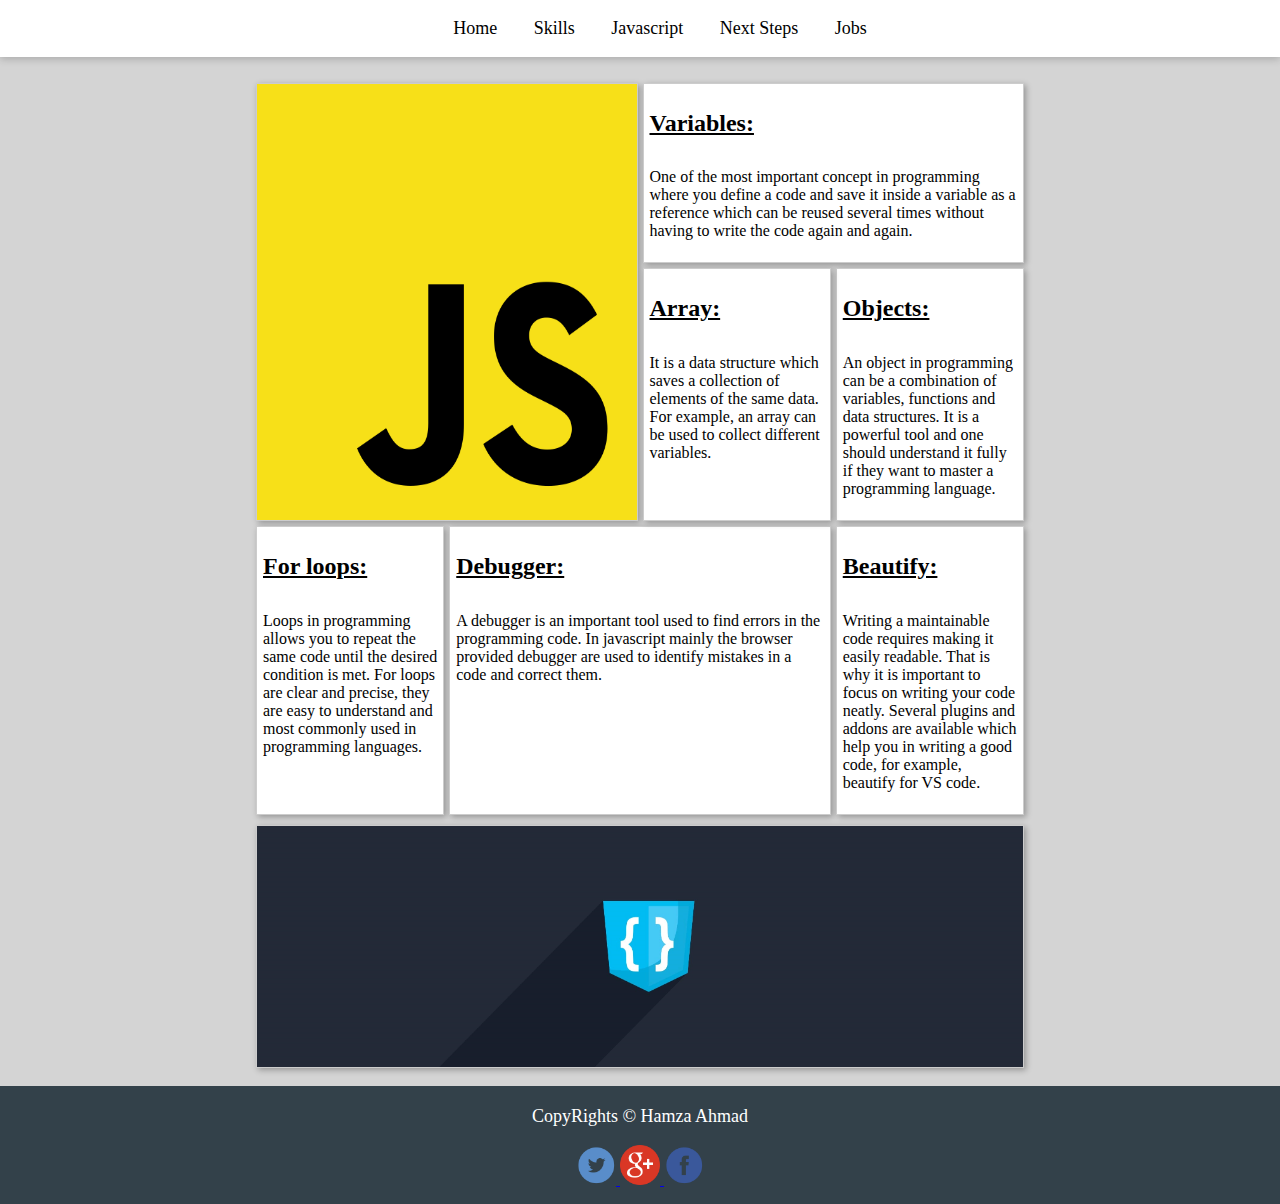
<file: javascript.html>
<!doctype html>
<html lang="en">

<head>
    <meta charset="utf-8">
    <meta name="viewport" content="width=device-width, initial-scale=1, shrink-to-fit=no">
    <link rel="stylesheet" type="text/css" href="style.css">
    <title>ODS Project Website - Hamza Ahmad</title>
</head>

<body>
    <header>
        <nav>
            <ul>
                <li>
                    <a href="./index.html">Home</a>
                </li>
                <li>
                    <a href="skills.html">Skills</a>
                </li>
                <li>
                    <a href="javascript.html">Javascript</a>
                </li>
                <li>
                    <a href="next.html">Next Steps</a>
                </li>
                <li>
                    <a href="jobs.html">Jobs</a>
                </li>
            </ul>
        </nav>
    </header>

    <main>
        <section>
            <div class="grid-javascript">

                <div class="gridbox one">
                    <img src="./img/js.png">
                </div>

                <div class="gridbox two">
                    <h2 class="title-javascript">Variables:</h2>

                    <p>One of the most important concept in programming where you define a code and save it inside a
                        variable
                        as a reference which can be reused several times without having to write the code again and
                        again.
                    </p>
                </div>

                <div class="gridbox three">
                    <h2 class="title-javascript">Objects:</h2>

                    <p>An object in programming can be a combination of variables, functions and data structures. It is
                        a powerful
                        tool and one should understand it fully if they want to master a programming language.
                    </p>
                </div>

                <div class="gridbox four">
                    <h2 class="title-javascript">For loops:</h2>

                    <p>Loops in programming allows you to repeat the same code until the desired condition is met. For
                        loops
                        are clear and precise, they are easy to understand and most commonly used in programming
                        languages.
                    </p>
                </div>

                <div class="gridbox five">
                    <h2 class="title-javascript">Debugger:</h2>

                    <p>A debugger is an important tool used to find errors in the programming code. In javascript mainly
                        the
                        browser provided debugger are used to identify mistakes in a code and correct them.
                    </p>
                </div>

                <div class="gridbox six">
                    <h2 class="title-javascript">Beautify:</h2>

                    <p>Writing a maintainable code requires making it easily readable. That is why it is important to
                        focus on writing your code neatly. Several plugins and addons are available which help you in
                        writing a good code, for example, beautify for VS code.

                    </p>
                </div>

                <div class="gridbox eight">
                    <h2 class="title-javascript">Array:</h2>

                    <p>It is a data structure which saves a collection of elements of the same data. For example, an
                        array can
                        be used to collect different variables.
                    </p>
                </div>

                <div class="gridbox seven">
                    <img src="./img/code.jpg">
                </div>

            </div>

        </section>

    </main>

    <footer>

        <p>CopyRights © Hamza Ahmad</p>

        <div class="social">
            <a href="#">
                <img src="./img/twitter.png">
            </a>
            <a href="#">
                <img src="./img/googleplus.png">
            </a>
            <a href="#">
                <img src="./img/facebook.png">
            </a>
        </div>

    </footer>

</body>

</html>
</file>
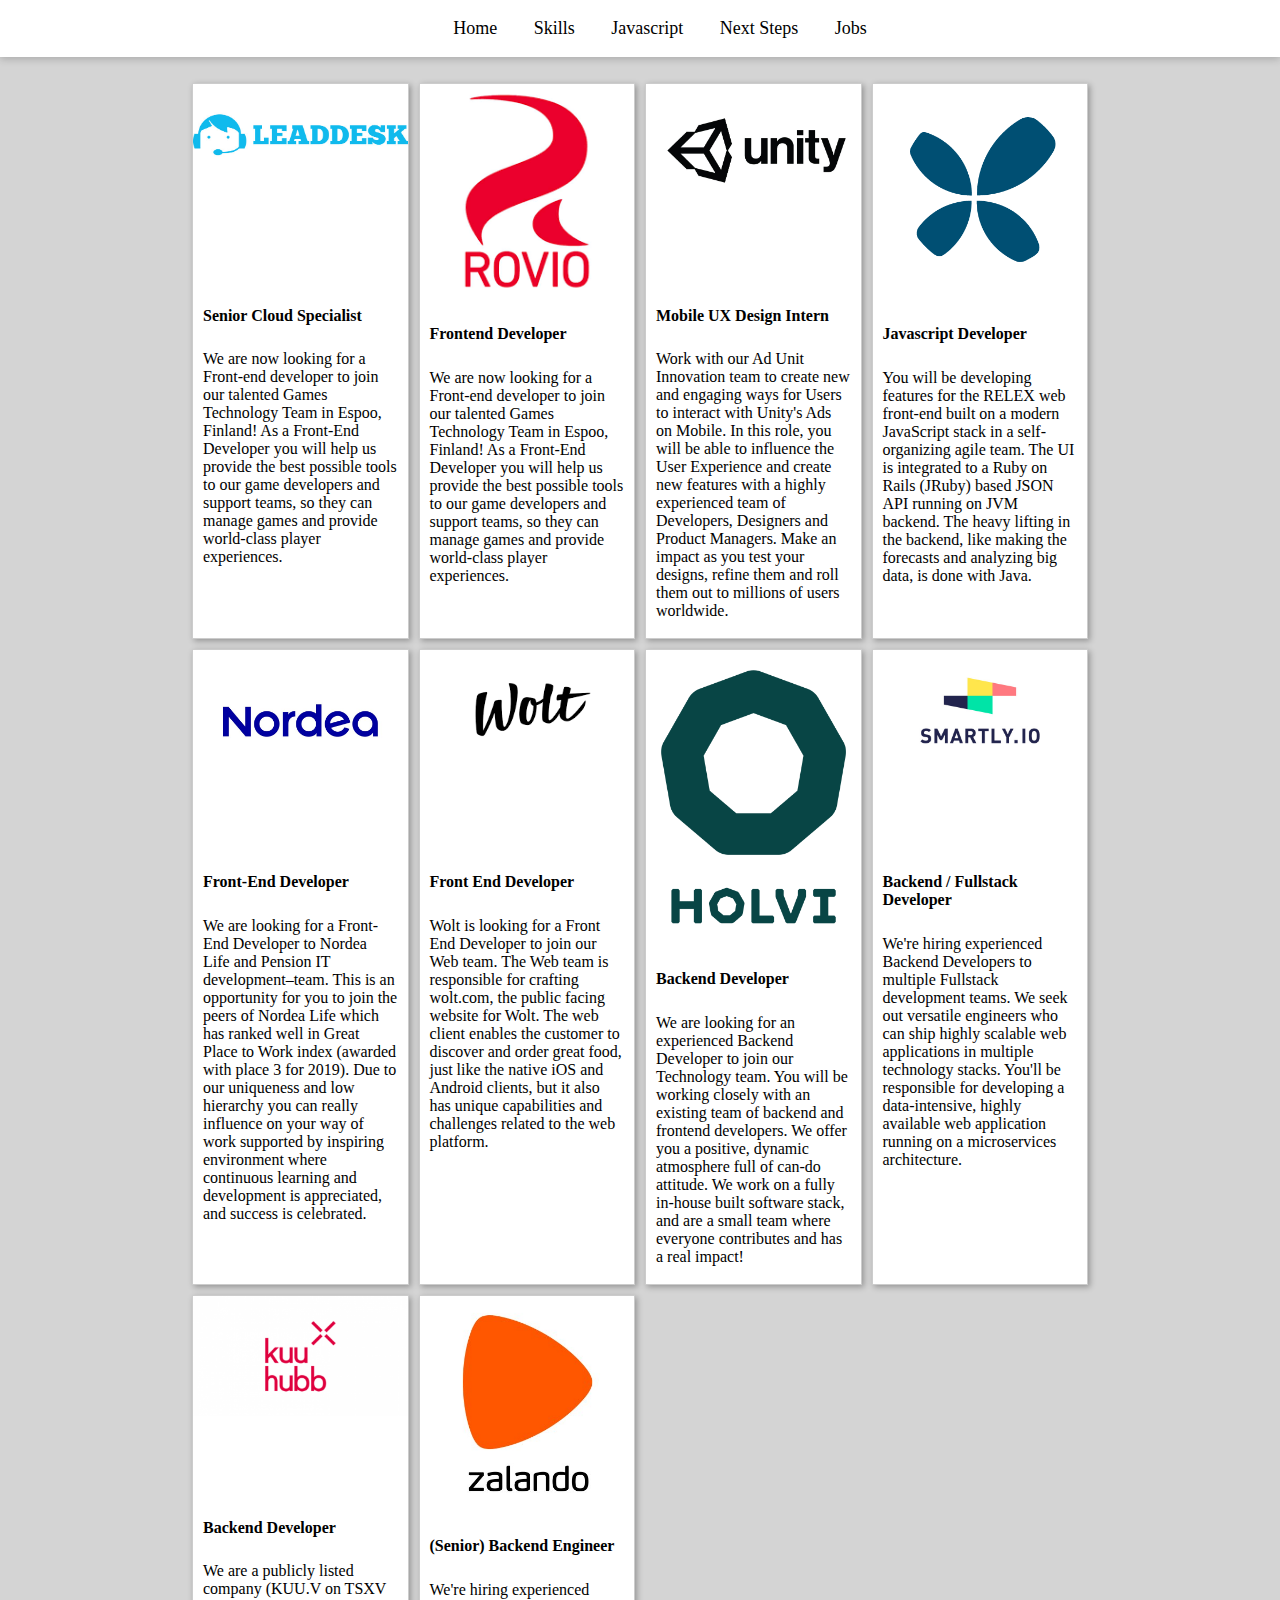
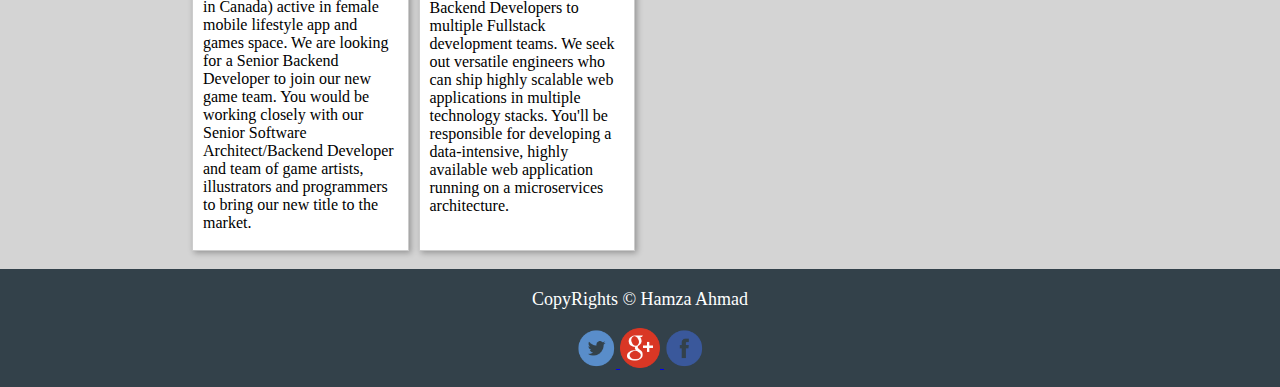
<file: jobs.html>
<!doctype html>
<html lang="en">

<head>
    <meta charset="utf-8">
    <meta name="viewport" content="width=device-width, initial-scale=1, shrink-to-fit=no">
    <link rel="stylesheet" type="text/css" href="style.css">
    <title>Jobs</title>
</head>

<body>
    <header>
        <nav>
            <ul>
                <li>
                    <a href="./index.html">Home</a>
                </li>
                <li>
                    <a href="skills.html">Skills</a>
                </li>
                <li>
                    <a href="javascript.html">Javascript</a>
                </li>
                <li>
                    <a href="next.html">Next Steps</a>
                </li>
                <li>
                    <a href="jobs.html">Jobs</a>
                </li>
            </ul>
        </nav>
    </header>
    
    <main>
        <section>
            <div class="grid-box">
                <div class="job-card">
                    <div class="img-container">
                        <img src="./img/leaddesk.jpg">
                    </div>
                    <h4> Senior Cloud Specialist</h4>
                    <p> We are now looking for a Front-end developer to join our talented Games Technology Team in
                        Espoo,
                        Finland! As a Front-End Developer you will help us provide the best possible tools to our game
                        developers and support teams, so they can manage games and provide world-class player
                        experiences.
                    </p>
                </div>

                <div class="job-card">
                    <div class="img-container">
                        <img src="./img/rovio.png">
                    </div>
                    <h4> Frontend Developer</h4>
                    <p> We are now looking for a Front-end developer to join our talented Games Technology Team in
                        Espoo,
                        Finland! As a Front-End Developer you will help us provide the best possible tools to our game
                        developers and support teams, so they can manage games and provide world-class player
                        experiences.
                    </p>
                </div>

                <div class="job-card">
                    <div class="img-container">
                        <img src="./img/unity.png">
                    </div>
                    <h4>Mobile UX Design Intern</h4>
                    <p> Work with our Ad Unit Innovation team to create new and engaging ways for Users to interact with
                        Unity's Ads on Mobile. In this role, you will be able to influence the User Experience and
                        create
                        new features with a highly experienced team of Developers, Designers and Product Managers. Make
                        an impact as you test your designs, refine them and roll them out to millions of users
                        worldwide.
                    </p>
                </div>

                <div class="job-card">
                    <div class="img-container">
                        <img src="./img/relex.png">
                    </div>
                    <h4> Javascript Developer</h4>
                    <p>You will be developing features for the RELEX web front-end built on a modern JavaScript stack in
                        a self-organizing agile team. The UI is integrated to a Ruby on Rails (JRuby) based JSON API
                        running on JVM backend. The heavy lifting in the backend, like making the forecasts and
                        analyzing
                        big data, is done with Java.
                    </p>
                </div>

                <div class="job-card">
                    <div class="img-container">
                        <img src="./img/nordea.png">
                    </div>
                    <h4> Front-End Developer</h4>
                    <p> We are looking for a Front-End Developer to Nordea Life and Pension IT development–team. This is
                        an opportunity for you to join the peers of Nordea Life which has ranked well in Great Place
                        to Work index (awarded with place 3 for 2019). Due to our uniqueness and low hierarchy you can
                        really influence on your way of work supported by inspiring environment where continuous
                        learning
                        and development is appreciated, and success is celebrated.
                    </p>
                </div>

                <div class="job-card">
                    <div class="img-container">
                        <img src="./img/wolt.png">
                    </div>
                    <h4>Front End Developer</h4>
                    <p> Wolt is looking for a Front End Developer to join our Web team. The Web team is responsible for
                        crafting
                        wolt.com, the public facing website for Wolt. The web client enables the customer to discover
                        and order great food, just like the native iOS and Android clients, but it also has unique
                        capabilities
                        and challenges related to the web platform.
                </div>

                <div class="job-card">
                    <div class="img-container">
                        <img src="./img/holvi.png">
                    </div>
                    <h4> Backend Developer</h4>
                    <p> We are looking for an experienced Backend Developer to join our Technology team. You will be
                        working
                        closely with an existing team of backend and frontend developers. We offer you a positive,
                        dynamic
                        atmosphere full of can-do attitude. We work on a fully in-house built software stack, and are a
                        small
                        team where everyone contributes and has a real impact!
                    </p>
                </div>

                <div class="job-card">
                    <div class="img-container">
                        <img src="./img/smartly.jpg">
                    </div>
                    <h4>
                        Backend / Fullstack Developer</h4>
                    <p> We're hiring experienced Backend Developers to multiple Fullstack development teams. We seek out
                        versatile
                        engineers who can ship highly scalable web applications in multiple technology stacks. You'll be
                        responsible for developing a data-intensive, highly available web application running on a
                        microservices
                        architecture.
                    </p>
                </div>

                <div class="job-card">
                    <div class="img-container">
                        <img src="./img/kuuhub.png">
                    </div>
                    <h4>
                        Backend Developer</h4>
                    <p> We are a publicly listed company (KUU.V on TSXV in Canada) active in female mobile lifestyle app
                        and games space.
                        We are looking for a Senior Backend Developer to join our new game team. You would be working
                        closely with our Senior Software Architect/Backend Developer and team of game artists,
                        illustrators and programmers to bring our new title to the market.
                    </p>
                </div>




                <div class="job-card">
                    <div class="img-container">
                        <img src="./img/zalando.jpg">
                    </div>
                    <h4>
                        (Senior) Backend Engineer</h4>
                    <p> We're hiring experienced Backend Developers to multiple Fullstack development teams. We seek out
                        versatile
                        engineers who can ship highly scalable web applications in multiple technology stacks. You'll be
                        responsible for developing a data-intensive, highly available web application running on a
                        microservices
                        architecture.
                    </p>
                </div>
            </div>
        </section>
    </main>

    <footer>

        <p>CopyRights © Hamza Ahmad</p>

        <div class="social">
            <a href="#">
                <img src="./img/twitter.png">
            </a>
            <a href="#">
                <img src="./img/googleplus.png">
            </a>
            <a href="#">
                <img src="./img/facebook.png">
            </a>
        </div>

    </footer>
</body>

</html>
</file>
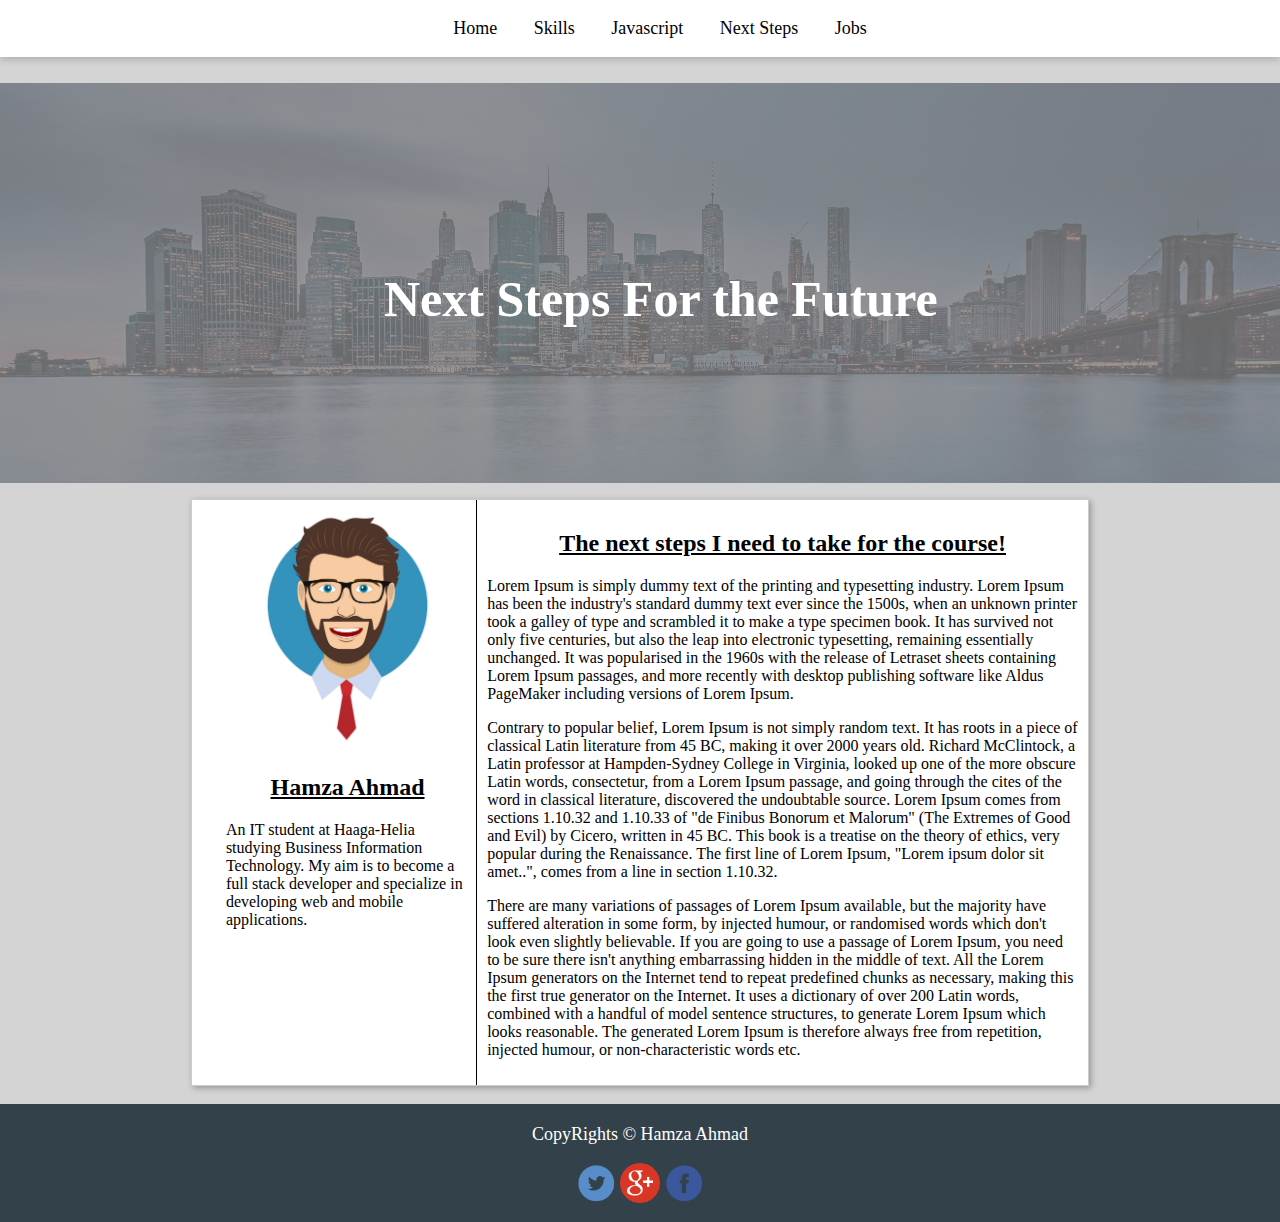
<file: next.html>
<!doctype html>
<html lang="en">

<head>
    <meta charset="utf-8">
    <meta name="viewport" content="width=device-width, initial-scale=1, shrink-to-fit=no">
    <link rel="stylesheet" type="text/css" href="style.css">
    <title>ODS Project Website - Hamza Ahmad</title>
</head>

<body>
    <header>
        <nav>
            <ul>
                <li>
                    <a href="./index.html">Home</a>
                </li>
                <li>
                    <a href="skills.html">Skills</a>
                </li>
                <li>
                    <a href="javascript.html">Javascript</a>
                </li>
                <li>
                    <a href="next.html">Next Steps</a>
                </li>
                <li>
                    <a href="jobs.html">Jobs</a>
                </li>
            </ul>
        </nav>
    </header>

    <main>
        <section>
            <div class="banner">
                <img src="./img/background.jpg">

                <h2 class="banner-title">Next Steps For the Future</h2>
            </div>

            <div class="blog-container">
                <div class="left-bar">
                    <div class="intro">
                        <img class=".left-bar-img" src="./img/avatar.png">
                        <h2 class="blog-title">Hamza Ahmad</h2>
                        <p>An IT student at Haaga-Helia studying Business Information Technology. My aim is to become a
                            full stack developer and specialize in developing web and mobile applications. </p>
                    </div>
                </div>

                <div class="right-bar">
                    <h2 class="blog-title">The next steps I need to take for the course!</h2>

                    <p>Lorem Ipsum is simply dummy text of the printing and typesetting industry. Lorem Ipsum has been
                        the industry's standard dummy text ever since the 1500s, when an unknown printer took a galley
                        of type and scrambled it to make a type specimen book. It has survived not only five centuries,
                        but also the leap into electronic typesetting, remaining essentially unchanged. It was
                        popularised in the 1960s with the release of Letraset sheets containing Lorem Ipsum passages,
                        and more recently with desktop publishing software like Aldus PageMaker including versions of
                        Lorem Ipsum.</p>

                    <p>Contrary to popular belief, Lorem Ipsum is not simply random text. It has roots in a piece of
                        classical Latin literature from 45 BC, making it over 2000 years old. Richard McClintock, a
                        Latin professor at Hampden-Sydney College in Virginia, looked up one of the more obscure Latin
                        words, consectetur, from a Lorem Ipsum passage, and going through the cites of the word in
                        classical literature, discovered the undoubtable source. Lorem Ipsum comes from sections 1.10.32
                        and 1.10.33 of "de Finibus Bonorum et Malorum" (The Extremes of Good and Evil) by Cicero,
                        written in 45 BC. This book is a treatise on the theory of ethics, very popular during the
                        Renaissance. The first line of Lorem Ipsum, "Lorem ipsum dolor sit amet..", comes from a line in
                        section 1.10.32.</p>

                    <p>There are many variations of passages of Lorem Ipsum available, but the majority have suffered
                        alteration in some form, by injected humour, or randomised words which don't look even slightly
                        believable. If you are going to use a passage of Lorem Ipsum, you need to be sure there isn't
                        anything embarrassing hidden in the middle of text. All the Lorem Ipsum generators on the
                        Internet tend to repeat predefined chunks as necessary, making this the first true generator on
                        the Internet. It uses a dictionary of over 200 Latin words, combined with a handful of model
                        sentence structures, to generate Lorem Ipsum which looks reasonable. The generated Lorem Ipsum
                        is therefore always free from repetition, injected humour, or non-characteristic words etc.</p>

                </div>
            </div>
        </section>
    </main>

    <footer>

        <p>CopyRights © Hamza Ahmad</p>

        <div class="social">
            <a href="#"><img src="./img/twitter.png"></a>
            <a href="#"><img src="./img/googleplus.png"></a>
            <a href="#"><img src="./img/facebook.png"></a>
        </div>

    </footer>
</body>

</html>
</file>
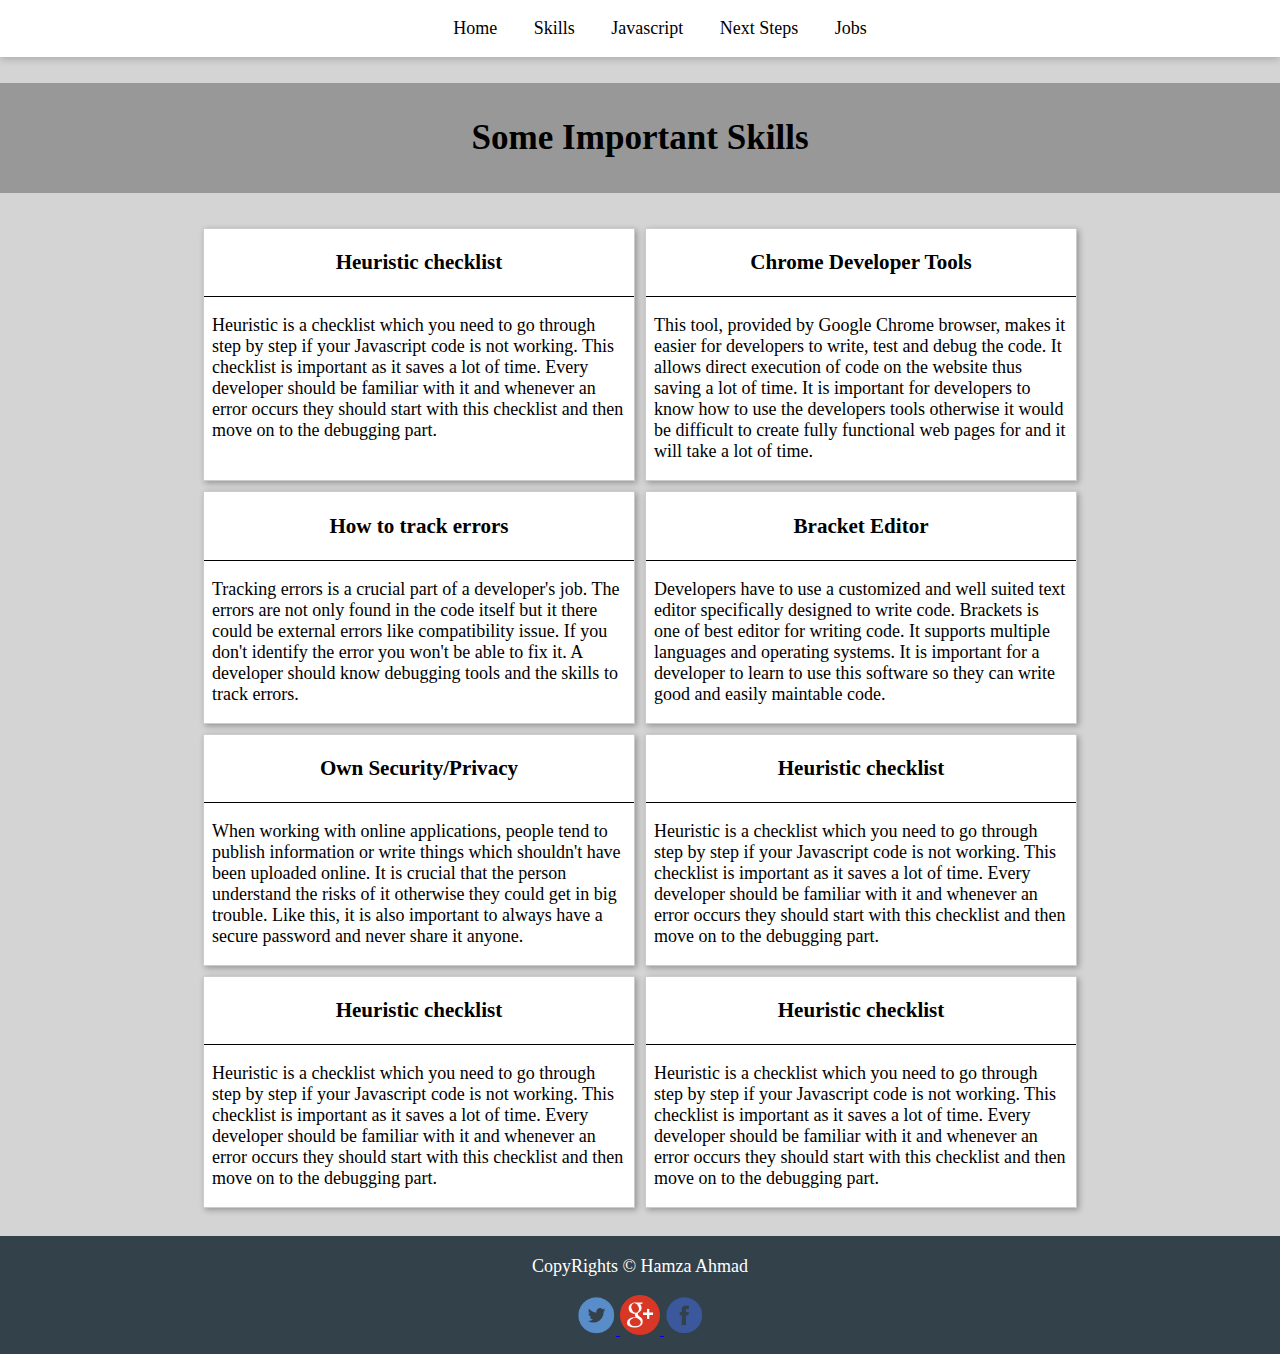
<file: skills.html>
<!doctype html>
<html lang="en">

<head>
    <meta charset="utf-8">
    <meta name="viewport" content="width=device-width, initial-scale=1, shrink-to-fit=no">
    <link rel="stylesheet" type="text/css" href="style.css">
    <title>ODS Project Website - Hamza Ahmad</title>
</head>

<body>
    <header>
        <nav>
            <ul>
                <li>
                    <a href="./index.html">Home</a>
                </li>
                <li>
                    <a href="skills.html">Skills</a>
                </li>
                <li>
                    <a href="javascript.html">Javascript</a>
                </li>
                <li>
                    <a href="next.html">Next Steps</a>

                </li>
                <li>
                    <a href="jobs.html">Jobs</a>
                </li>

            </ul>
        </nav>
    </header>

    <main>
        <section>
            <div class="title-tag">
                <h3>Some Important Skills</h3>
            </div>

            <div class="flex-container">

                <div class="box">

                    <div class="skills-title">
                        <h3>
                            <a
                                href="http://myy.haaga-helia.fi/~bit/swd1tf001/Material/JavaScript/JavaScript_HeuristicsProblemCheckList.pdf">Heuristic
                                checklist</a>
                        </h3>
                    </div>

                    <p>Heuristic is a checklist which you need to go through step by step if your Javascript code is not
                        working.
                        This checklist is important as it saves a lot of time. Every developer should be familiar with
                        it
                        and whenever an error occurs they should start with this checklist and then move on to the
                        debugging
                        part.
                    </p>

                </div>


                <div class="box">

                    <div class="skills-title">
                        <h3>
                            <a href="http://myy.haaga-helia.fi/~bit/common_guides_docs/Chrome_DevTools_guide.doc
        ">Chrome Developer Tools</a>
                        </h3>
                    </div>

                    <p>This tool, provided by Google Chrome browser, makes it easier for developers to write, test and
                        debug
                        the code. It allows direct execution of code on the website thus saving a lot of time. It is
                        important
                        for developers to know how to use the developers tools otherwise it would be difficult to create
                        fully functional web pages for and it will take a lot of time.

                    </p>

                </div>

                <div class="box">
                    <div class="skills-title">
                        <h3>
                            <a
                                href="http://myy.haaga-helia.fi/~bit/swd1tf001/Material/JavaScript/JavaScript_How_To_Track_Errors.pdf">How
                                to track errors</a>
                        </h3>
                    </div>

                    <p>Tracking errors is a crucial part of a developer's job. The errors are not only found in the code
                        itself
                        but it there could be external errors like compatibility issue. If you don't identify the error
                        you
                        won't be able to fix it. A developer should know debugging tools and the skills to track errors.
                    </p>

                </div>



                <div class="box">
                    <div class="skills-title">
                        <h3>
                            <a
                                href="http://myy.haaga-helia.fi/~bit/common_guides_docs/Brackets_BasicUserInstructions.pdf">Bracket
                                Editor
                            </a>
                        </h3>
                    </div>

                    <p>Developers have to use a customized and well suited text editor specifically designed to write
                        code.
                        Brackets is one of best editor for writing code. It supports multiple languages and operating
                        systems.
                        It is important for a developer to learn to use this software so they can write good and easily
                        maintable
                        code.
                    </p>

                </div>


                <div class="box">
                    <div class="skills-title">
                        <h3>
                            <a
                                href="http://myy.haaga-helia.fi/~bit/common_guides_docs/WhatToKnowBeforeJavaScriptClientSideProgramming.pdf">Own
                                Security/Privacy</a>
                        </h3>
                    </div>

                    <p>When working with online applications, people tend to publish information or write things which
                        shouldn't
                        have been uploaded online. It is crucial that the person understand the risks of it otherwise
                        they
                        could get in big trouble. Like this, it is also important to always have a secure password and
                        never
                        share it anyone. </p>

                </div>


                <div class="box">
                    <div class="skills-title">
                        <h3>
                            <a
                                href="http://myy.haaga-helia.fi/~bit/swd1tf001/Material/JavaScript/JavaScript_HeuristicsProblemCheckList.pdf">Heuristic
                                checklist</a>
                        </h3>
                    </div>

                    <p>Heuristic is a checklist which you need to go through step by step if your Javascript code is not
                        working.
                        This checklist is important as it saves a lot of time. Every developer should be familiar with
                        it
                        and whenever an error occurs they should start with this checklist and then move on to the
                        debugging
                        part.
                    </p>

                </div>

                <div class="box">
                    <div class="skills-title">
                        <h3>
                            <a
                                href="http://myy.haaga-helia.fi/~bit/swd1tf001/Material/JavaScript/JavaScript_HeuristicsProblemCheckList.pdf">Heuristic
                                checklist</a>
                        </h3>
                    </div>

                    <p>Heuristic is a checklist which you need to go through step by step if your Javascript code is not
                        working.
                        This checklist is important as it saves a lot of time. Every developer should be familiar with
                        it
                        and whenever an error occurs they should start with this checklist and then move on to the
                        debugging
                        part.
                    </p>

                </div>

                <div class="box">
                    <div class="skills-title">
                        <h3>
                            <a
                                href="http://myy.haaga-helia.fi/~bit/swd1tf001/Material/JavaScript/JavaScript_HeuristicsProblemCheckList.pdf">Heuristic
                                checklist</a>
                        </h3>
                    </div>

                    <p>Heuristic is a checklist which you need to go through step by step if your Javascript code is not
                        working.
                        This checklist is important as it saves a lot of time. Every developer should be familiar with
                        it
                        and whenever an error occurs they should start with this checklist and then move on to the
                        debugging
                        part.
                    </p>
               </div>
            </div>
        </section>

        <footer>

            <p>CopyRights © Hamza Ahmad</p>

            <div class="social">
                <a href="#">
                    <img src="./img/twitter.png">
                </a>
                <a href="#">
                    <img src="./img/googleplus.png">
                </a>
                <a href="#">
                    <img src="./img/facebook.png">
                </a>
            </div>

        </footer>

    </main>
</body>

</html>
</file>
<file: style.css>
body {
    margin: 0 ;
    padding: 0;
    background-color: #d4d4d4;
    height: 100%;
}

/* Header and Nav Bar Starts Here */
header {
    width: 100%;
    overflow: hidden;
    background-color: #FFF;
    box-shadow: 0 2px 8px rgba(0, 0, 0, 0.2);
}

header img {
  height: 70px;
  margin-left: 3%;
}

nav {
    text-align: center; 
    color: red;
    font-size: 18px;
}

li {
    display: inline-block;
}

@media screen and (max-width: 640px) {
    li {display:block;padding:10px;}
}

nav a {
    padding: 18px 16px;
    color: black;
    text-decoration: none;
}

nav a:hover {
    background: #ddd;
    color: black;
}

/* Header and Nav Bar Ends Here */



/* Footer Starts Here */

footer {
    width: 100%;
    background-color: #33414a;
    text-align: center;
    padding-bottom: 15px; 
}

footer p {
    font-size: 18px;
    color: white;
    padding-top: 20px;
}

footer img  {
    width: 40px;
    height: 40px;
    display: inline-block;
    align-content: center;
}

/* Footer Ends Here */


/* Jobs Page CSS Starts Here */

.grid-box {
    display: grid;
    grid-template-columns: repeat(auto-fit, minmax(200px, 1fr));
    grid-gap: 10px;
    align-items: stretch;
    width: 70%;
    margin: 2% auto auto auto;
}

.job-card {
    background: white;
    border: 1px solid #ccc;
    box-shadow: 2px 2px 6px 0px  rgba(0,0,0,0.3);
}

.job-card img {
    width: 100%;
    height: auto;
}

.job-card > p {
    padding: 2px 10px;
}

.job-card > h4 {
    padding: 2px 10px;
}

.img-container {
    width: 100%;
    display: inline-block;
    height: 200px;
}


/* Jobs Page CSS Ends Here */



/* Skills Page CSS Starts Here */

.title-tag {
    width: 100%;
    background-color: #989898;
    overflow: hidden;
    text-align: center;
    margin-top: 2%;
    font-size: 30px;
}

.flex-container {
    margin: auto;
    display: flex;
    flex-flow: row wrap;
    width: 70%;
    margin-top: 2%;
    justify-content: center;
    padding:5px;
    
}

@media screen and (max-width: 1000px) {
    .flex-container {width:90%}
}

@media screen and (max-width: 680px) {
    .flex-container {width:90%}
    .box {width:90% !important;}
}

.box  {
    width: 48%;
    background-color: white;   
    border: 1px solid #ccc;
    box-shadow: 2px 2px 6px 0px  rgba(0,0,0,0.3);
    margin:5px;
    font-size: 18px;
}

.skills-title {
    padding: 0px 8px;
    border-bottom: 1px solid black;
    text-align: center;
}

.box > p {
    padding: 0px 8px;
}

.box a {
    color: black;
    text-decoration: none;
}

.box a:hover {
    color: red;
    text-decoration: underline;
}


/* Skills Page CSS Ends Here */



/* Javascript Page CSS Starts Here */

.grid-javascript {
    width: 60%;
    margin: 2% auto auto auto;
    display: grid;
    grid-template-columns: repeat(4, 1fr); 
    grid-gap: 5px;
    
}

@media screen and (max-width: 640px) {
      .grid-javascript {width: 98%;grid-template-columns: repeat(auto-fit, minmax(200px, 1fr))}
      .one {grid-column:1 !important;grid-row:1 !important;}
      .two {grid-column:1 !important;grid-row:2 !important;}
      .three {grid-column:1 !important;grid-row:3 !important;}
      .four {grid-column:1 !important;grid-row:4 !important;}
      .five {grid-column:1 !important;grid-row:5 !important;}
      .six {grid-column:1 !important;grid-row:6 !important;}
      .seven {grid-column:1 !important;grid-row:8 !important;}
      .eight {grid-column:1 !important;grid-row:7 !important;}

}


@media screen and (max-width: 1200px) {
    .grid-javascript {width: 98%;}  

}


.title-javascript {
    text-decoration: underline; 
    padding: 6px 6px;
}

.gridbox img {
    width: 100%;
    height: 100%;
}

.gridbox p {
    padding: 6px;
}

.gridbox {
    background-color: white;
    border: 1px solid #ccc;
    box-shadow: 2px 2px 6px 0px  rgba(0,0,0,0.3);
}

.one {
    grid-column: 1 / 3;
    grid-row: 1 / 3;    
}

.two {
    grid-column: 3 / 5;
    grid-row: 1 / 2;
}

.three {
    grid-column: 4 / 5;
    grid-row: 2 / 3;
}

.four {
    grid-column: 1 / 2;
    grid-row: 3 / 4;
}

.five {
    grid-column: 2 / 4;
    grid-row: 3 / 4;
}

.six {
    grid-column: 4 / 5;
    grid-row: 3 / 4;
}

.seven {
    grid-column: 1 / 5;
    grid-row: 5 / 6;
}

.eight {
    grid-column: 3 / 4;
    grid-row: 2 / 3;
}

/* Javascript Page CSS Ends Here */


/* Next Page CSS Starts Here */


.banner {
    width: 100%;
    margin-top: 2%;
}

.banner img {
    width: 100%;
    height: 400px;
    opacity: 0.5;
    filter: brightness(35%);
}

.banner-title {
    color: white;
    position: absolute;
    top: 270px;
    left: 30%;
    margin: auto;
    font-size: 50px;
}

.blog-container {
    display: flex;
    flex-flow: row nowrap;    
    width: 70%;
    margin: auto;
    margin-top: 1%;
    background-color: white;
    border: 1px solid #ccc;
    box-shadow: 2px 2px 6px 0px  rgba(0,0,0,0.3);

}


@media screen and (max-width: 1000px) {
    .blog-container {flex-flow: column nowrap;}  
    .right-bar {width: 90% !important;}
    .left-bar {width: 90% !important;border-right:none !important;border-bottom:1px solid black !important;}
    .banner-title {left:20%;}
}

@media screen and (max-width: 640px) {
    .banner-title {top:400px;}
}

.left-bar {
    width: 28%;
    border-right: 1px solid black;
    padding: 7px;
    margin-left: 3%;
}

.left-bar img {
    width: 100%;
}

.blog-title {
    text-align: center;
    text-decoration: underline;
}

.right-bar {
    width: 68%;
    padding: 10px;
}


/* Next Page CSS Ends Here */



/* Index Page CSS Starts Here */

.container {
    width: 100%;
    position:relative;
    
}

.welcome {
    position: absolute;
    left: 29%;
    top: 30%; 
    font-size: 5vw;
    color: white;
}

.welcome button {
    margin: auto;
}

/* Index Page CSS Ends Here */
</file>
